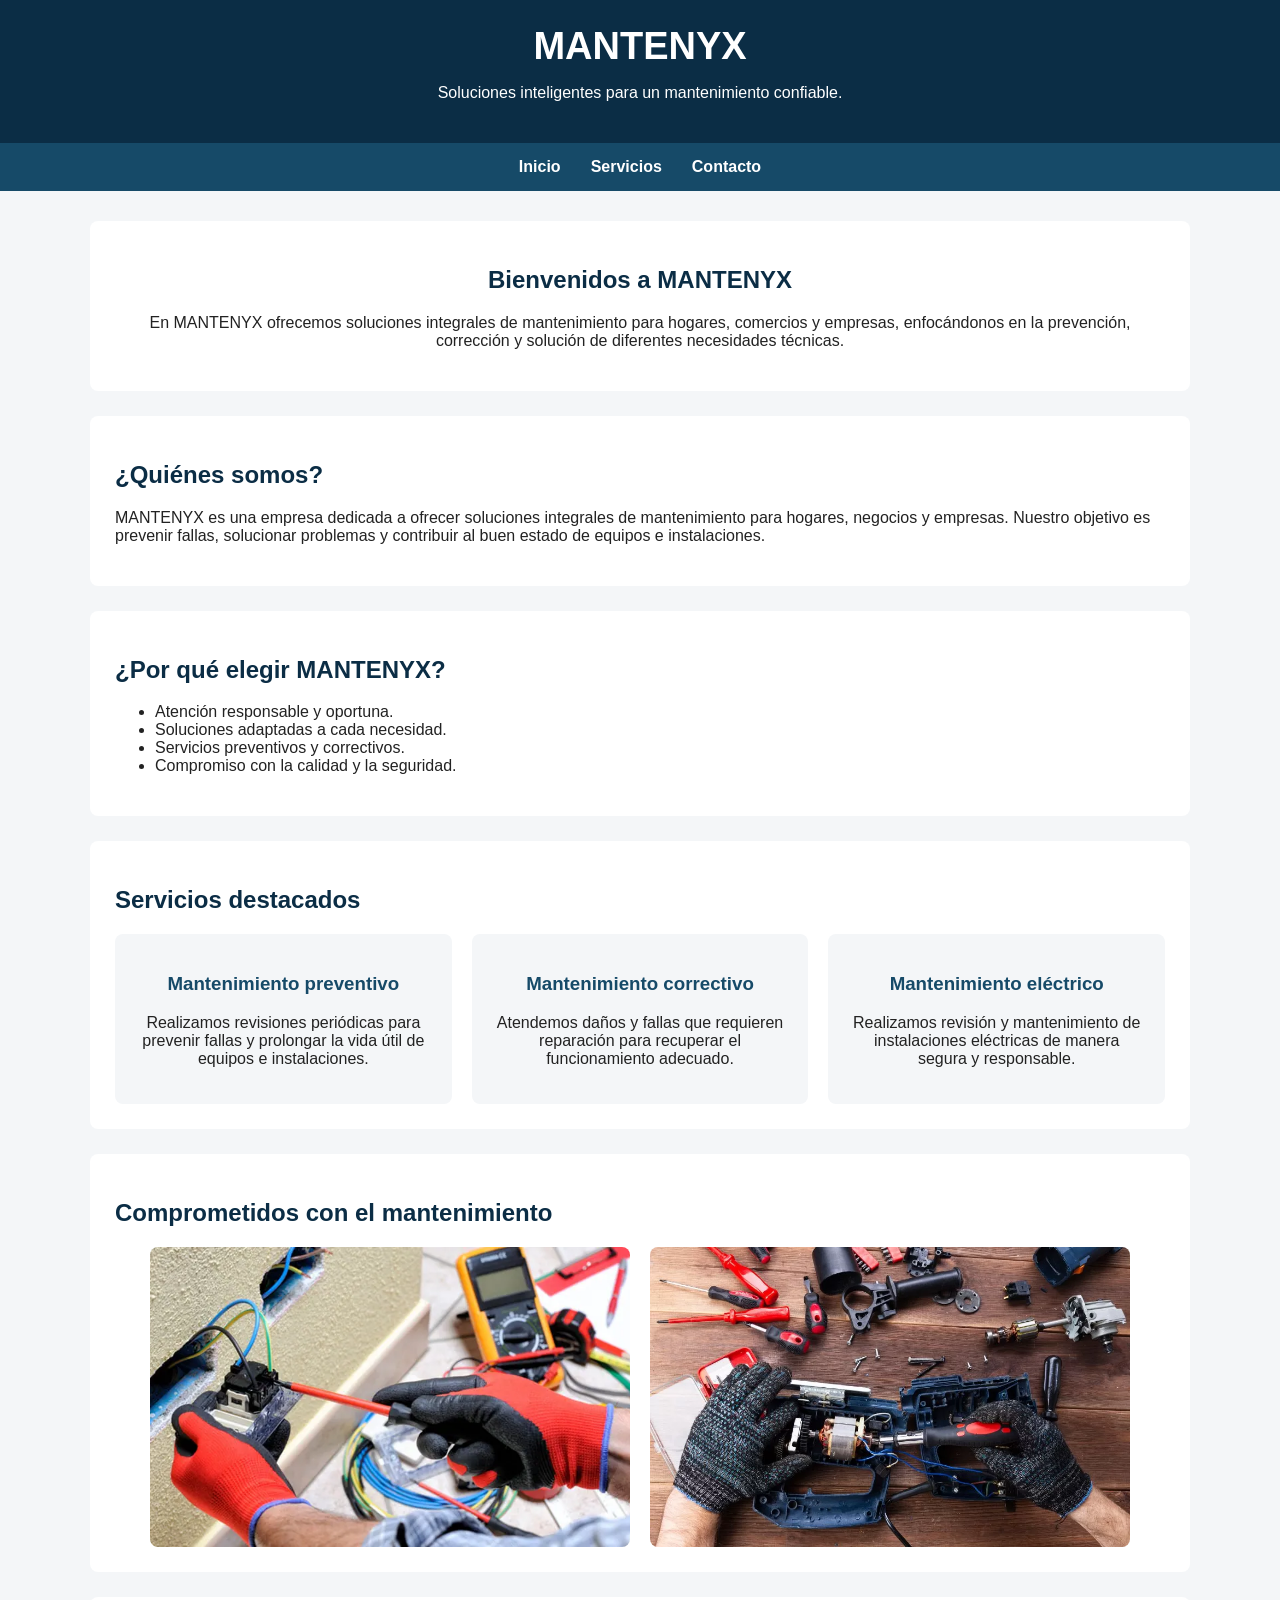
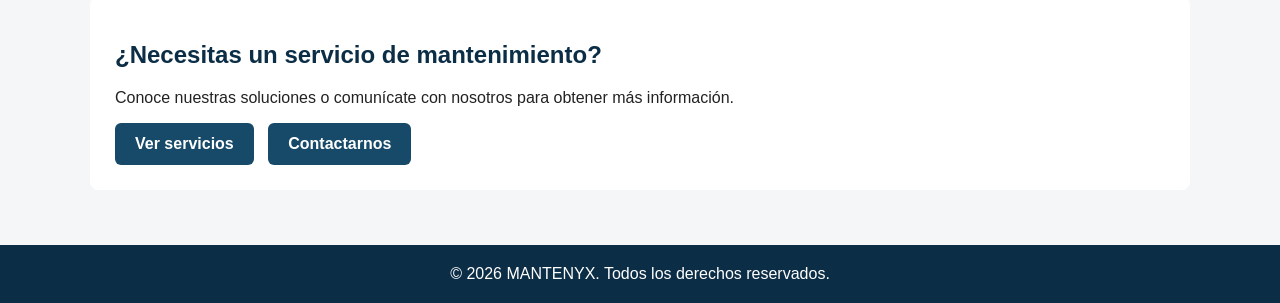
<file: index.html>
<!DOCTYPE html>
<html lang="es">

<head>
    <meta charset="UTF-8">
    <meta name="viewport" content="width=device-width, initial-scale=1.0">

    <!-- Descripción del sitio para motores de búsqueda -->
    <meta name="description" 
        content="MANTENYX ofrece soluciones de mantenimiento preventivo, correctivo, eléctrico y locativo para hogares, negocios y empresas.">

    <title>MANTENYX | Soluciones de Mantenimiento</title>

    <!-- Enlace al archivo de estilos -->
    <link rel="stylesheet" href="estilos.css">
</head>

<body>

    <!-- Encabezado principal -->
    <header>
        <h1>MANTENYX</h1>
        <p>Soluciones inteligentes para un mantenimiento confiable.</p>
    </header>

    <!-- Menú de navegación -->
    <nav>
        <a href="index.html">Inicio</a>
        <a href="servicios.html">Servicios</a>
        <a href="contacto.html">Contacto</a>
    </nav>

    <!-- Contenido principal -->
    <main>

        <!-- Sección de bienvenida -->
        <section id="bienvenida">
            <h2>Bienvenidos a MANTENYX</h2>

            <p>
                En MANTENYX ofrecemos soluciones integrales de mantenimiento
                para hogares, comercios y empresas, enfocándonos en la prevención,
                corrección y solución de diferentes necesidades técnicas.
            </p>
        </section>

        <!-- Sección quiénes somos -->
        <section>
            <h2>¿Quiénes somos?</h2>

            <p>
                MANTENYX es una empresa dedicada a ofrecer soluciones integrales
                de mantenimiento para hogares, negocios y empresas. Nuestro objetivo
                es prevenir fallas, solucionar problemas y contribuir al buen estado
                de equipos e instalaciones.
            </p>
        </section>
        
        <!-- Ventajas de MANTENYX -->
        <section>
            <h2>¿Por qué elegir MANTENYX?</h2>

            <ul>
                <li>Atención responsable y oportuna.</li>
                <li>Soluciones adaptadas a cada necesidad.</li>
                <li>Servicios preventivos y correctivos.</li>
                <li>Compromiso con la calidad y la seguridad.</li>
            </ul>
        </section>

        <!-- Servicios destacados -->
        <section>
            <h2>Servicios destacados</h2>

            <div class="contenedor-servicios">

                <div class="tarjeta-servicio">
                    <h3>Mantenimiento preventivo</h3>
                    <p>
                        Realizamos revisiones periódicas para prevenir fallas
                        y prolongar la vida útil de equipos e instalaciones.
                    </p>
                </div>

                <div class="tarjeta-servicio">
                    <h3>Mantenimiento correctivo</h3>
                    <p>
                        Atendemos daños y fallas que requieren reparación
                        para recuperar el funcionamiento adecuado.
                    </p>
                </div>

                <div class="tarjeta-servicio">
                    <h3>Mantenimiento eléctrico</h3>
                    <p>
                        Realizamos revisión y mantenimiento de instalaciones
                        eléctricas de manera segura y responsable.
                    </p>
                </div>

            </div>
        </section>

        <!-- Imagen representativa -->
        <section>
            <h2>Comprometidos con el mantenimiento</h2>

            <div class="galeria-imagenes">

                <img src="imagenes/mantenimiento-electrico.jpg"
                    alt="Servicio de mantenimiento eléctrico realizado por MANTENYX">

                <img src="imagenes/mantenimiento-preventivo.jpg"
                    alt="Servicio de mantenimiento preventivo realizado por MANTENYX">

            </div>
        </section>

        <!-- Llamado a la acción -->
        <section>
            <h2>¿Necesitas un servicio de mantenimiento?</h2>

            <p>
                Conoce nuestras soluciones o comunícate con nosotros para obtener
                más información.
            </p>

            <a class="boton" href="servicios.html">Ver servicios</a>
            <a class="boton" href="contacto.html">Contactarnos</a>
        </section>

    </main>

    <!-- Pie de página -->
    <footer>
        <p>&copy; 2026 MANTENYX. Todos los derechos reservados.</p>
    </footer>

</body>

</html>
</file>
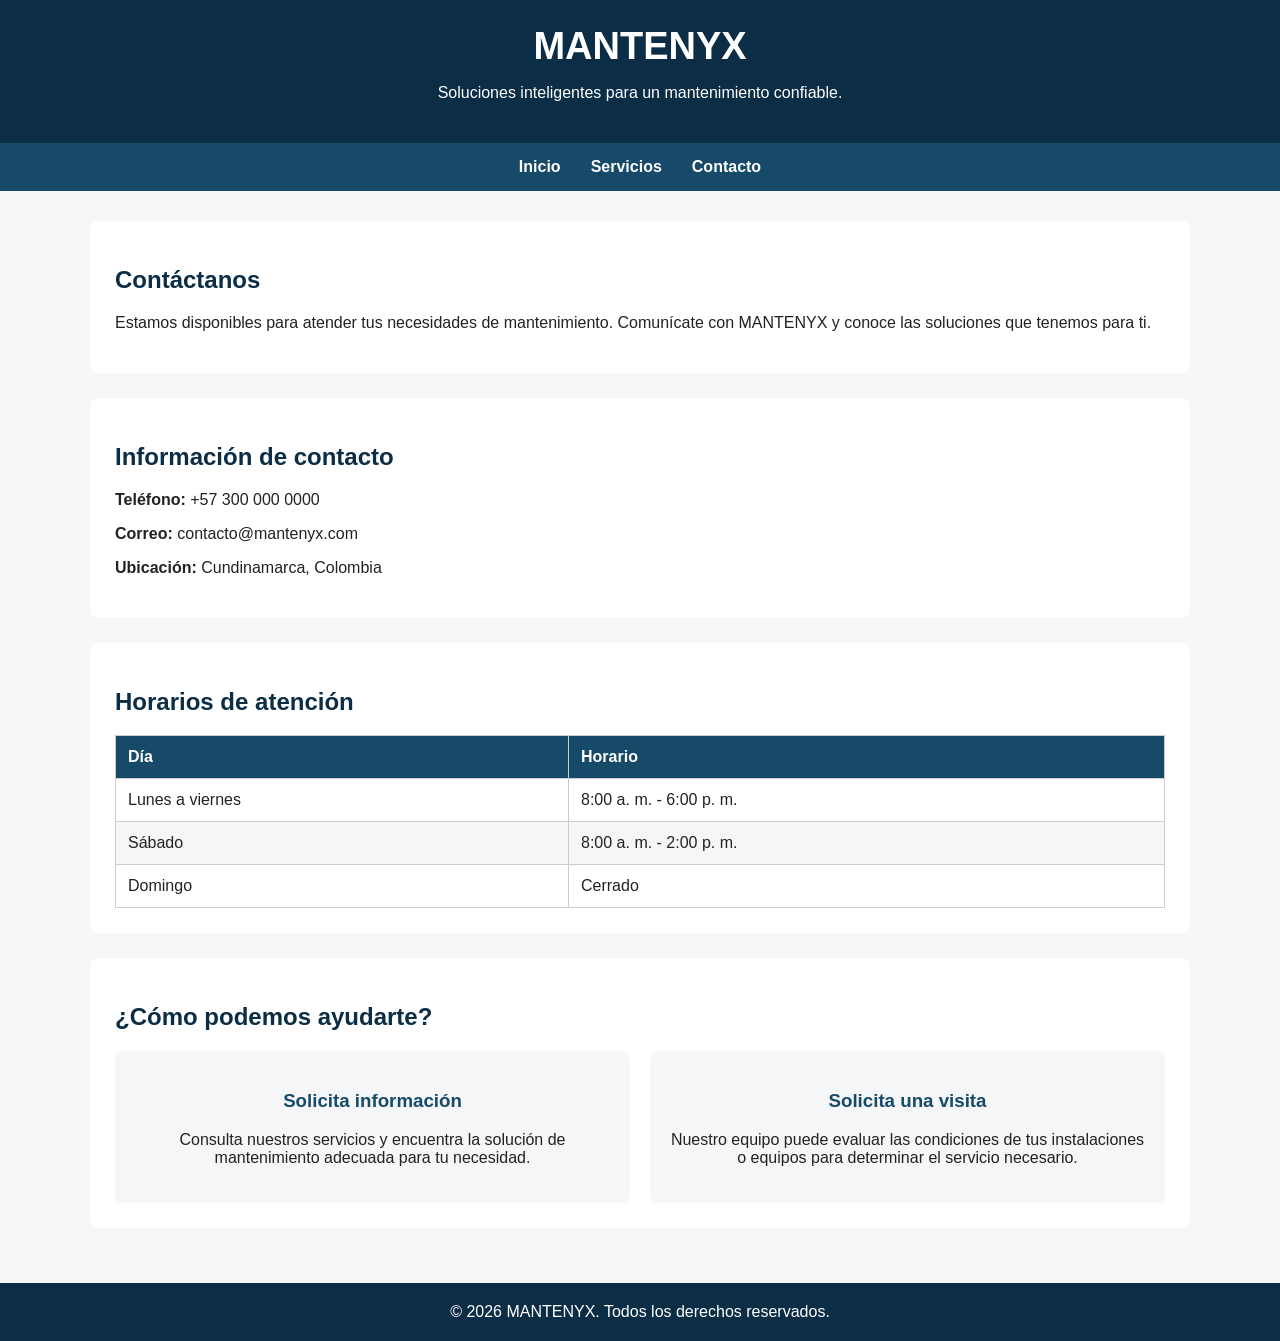
<file: contacto.html>
<!DOCTYPE html>
<html lang="es">

<head>
    <meta charset="UTF-8">
    <meta name="viewport" 
        content="width=device-width, initial-scale=1.0">

    <!-- Descripción del sitio para motores de búsqueda -->
    <meta name="description"
        content="Contacta a MANTENYX para solicitar información o servicios de mantenimiento para hogares, negocios y empresas.">

    <title>Contacto | MANTENYX</title>
    
    <!-- Enlace al archivo de estilos -->
    <link rel="stylesheet" href="estilos.css">
</head>

<body>

    <!-- Encabezado principal -->
    <header>
        <h1>MANTENYX</h1>
        <p>Soluciones inteligentes para un mantenimiento confiable.</p>
    </header>

    <!-- Menú de navegación -->
    <nav>
        <a href="index.html">Inicio</a>
        <a href="servicios.html">Servicios</a>
        <a href="contacto.html">Contacto</a>
    </nav>

    <!-- Contenido principal -->
    <main>

        <!-- Sección de contacto -->
        <section>
            <h2>Contáctanos</h2>

            <p>
               Estamos disponibles para atender tus necesidades de mantenimiento.
               Comunícate con MANTENYX y conoce las soluciones que tenemos para ti.
            </p>
        </section>

        <!-- Información de contacto -->
        <section>
            <h2>Información de contacto</h2>

            <p><strong>Teléfono:</strong> +57 300 000 0000</p>

            <p><strong>Correo:</strong> contacto@mantenyx.com</p>

            <p><strong>Ubicación:</strong> Cundinamarca, Colombia</p>
        </section>

        <!-- Horarios de atención -->
        <section>
            <h2>Horarios de atención</h2>

            <table>
                <thead>
                    <tr>
                        <th>Día</th>
                        <th>Horario</th>
                    </tr>
                </thead>

                <tbody>
                    <tr>
                        <td>Lunes a viernes</td>
                        <td>8:00 a. m. - 6:00 p. m.</td>
                    </tr>

                    <tr>
                        <td>Sábado</td>
                        <td>8:00 a. m. - 2:00 p. m.</td>
                    </tr>

                    <tr>
                        <td>Domingo</td>
                        <td>Cerrado</td>
                    </tr>
                </tbody>
            </table>
        </section>

        <!-- Sección de atención -->
        <section>
            <h2>¿Cómo podemos ayudarte?</h2>

            <div class="contenedor-atencion">

                <div class="tarjeta-atencion">
                    <h3>Solicita información</h3>

                    <p>
                        Consulta nuestros servicios y encuentra la solución
                        de mantenimiento adecuada para tu necesidad.
                    </p>
                </div>

                <div class="tarjeta-atencion">
                    <h3>Solicita una visita</h3>

                    <p>
                        Nuestro equipo puede evaluar las condiciones de tus
                        instalaciones o equipos para determinar el servicio necesario.
                    </p>
                </div>

            </div>
        </section>
    </main>

    <!-- Pie de página -->
    <footer>
        <p>&copy; 2026 MANTENYX. Todos los derechos reservados.</p>
    </footer>

</body>

</html>
</file>
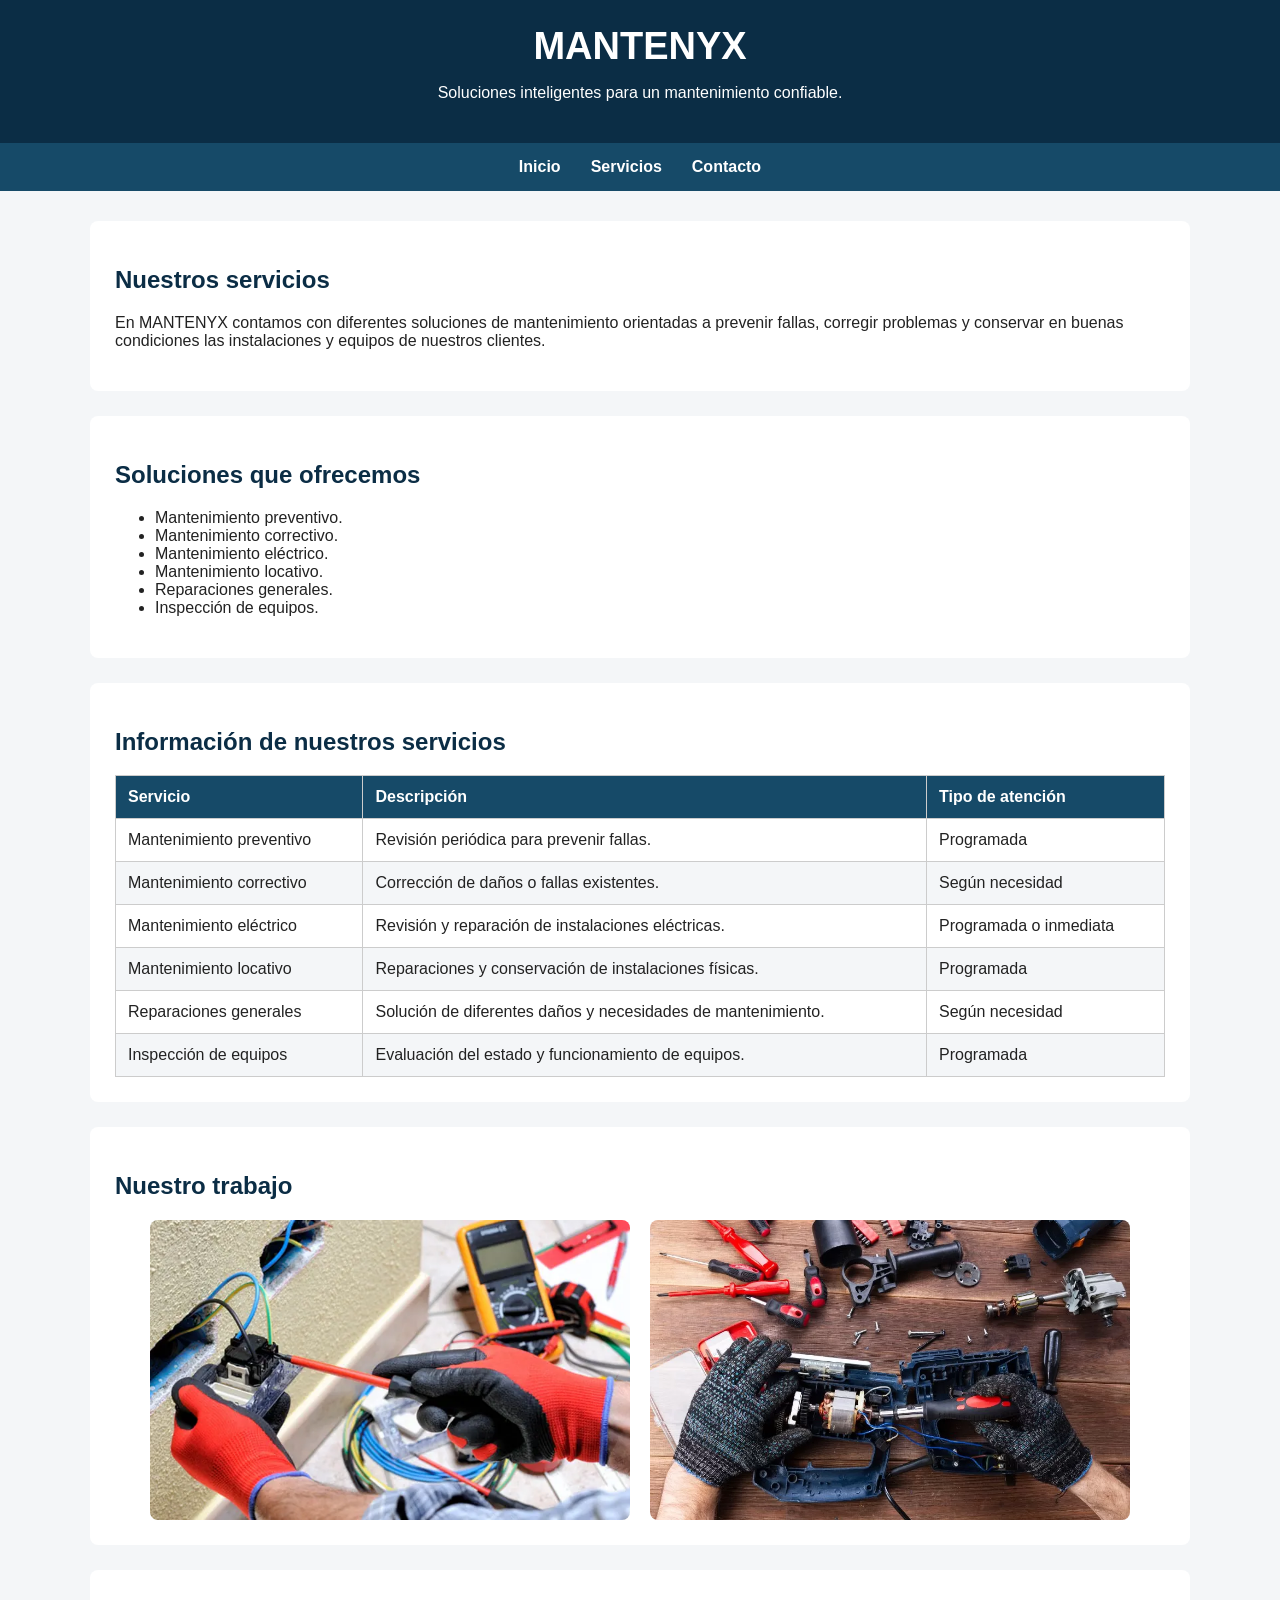
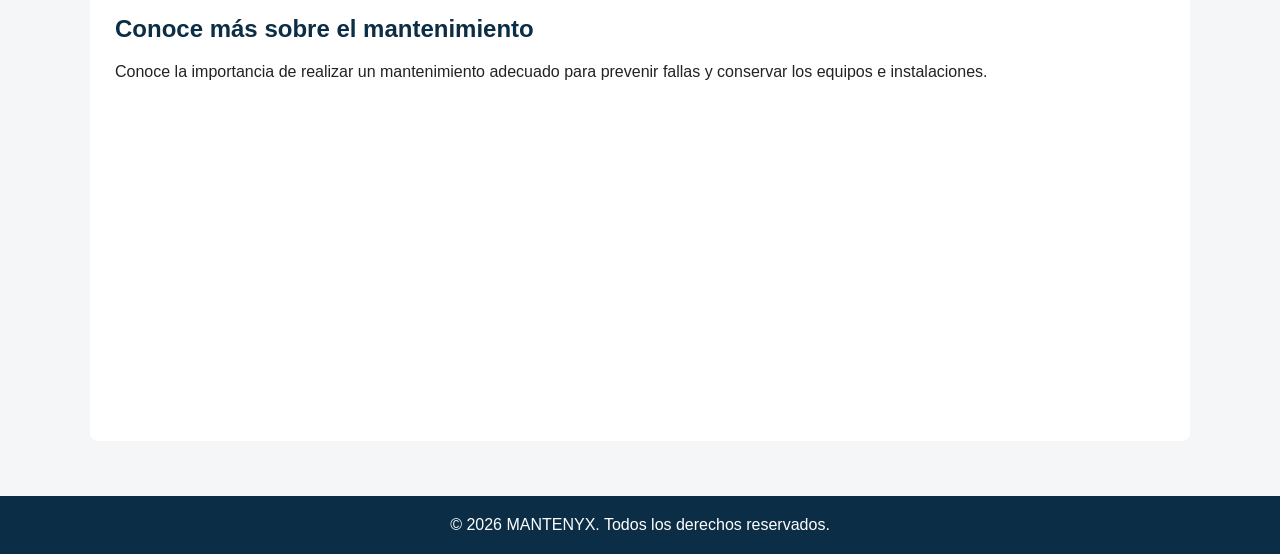
<file: servicios.html>
<!DOCTYPE html>
<html lang="es">

<head>
    <meta charset="UTF-8">
    <meta name="viewport" content="width=device-width, initial-scale=1.0">

    <!-- Descripción del sitio para motores de búsqueda -->
    <meta name="description" 
        content="Conoce los servicios de mantenimiento preventivo, correctivo, eléctrico y locativo que ofrece MANTENYX.">

    <title>Servicios | MANTENYX</title>

    <!-- Enlace al archivo de estilos -->
    <link rel="stylesheet" href="estilos.css">
</head>

<body>

    <!-- Encabezado principal -->
    <header>
        <h1>MANTENYX</h1>
        <p>Soluciones inteligentes para un mantenimiento confiable.</p>
    </header>

    <!-- Menú de navegación -->
    <nav>
        <a href="index.html">Inicio</a>
        <a href="servicios.html">Servicios</a>
        <a href="contacto.html">Contacto</a>
    </nav>

    <!-- Contenido principal -->
    <main>

        <!-- Sección de servicios -->
        <section>
            <h2>Nuestros servicios</h2>

            <p>
                En MANTENYX contamos con diferentes soluciones de mantenimiento
                orientadas a prevenir fallas, corregir problemas y conservar en
                buenas condiciones las instalaciones y equipos de nuestros clientes.
            </p>
        </section>

        <!-- Lista de servicios -->
        <section>
            <h2>Soluciones que ofrecemos</h2>

            <ul>
                <li>Mantenimiento preventivo.</li>
                <li>Mantenimiento correctivo.</li>
                <li>Mantenimiento eléctrico.</li>
                <li>Mantenimiento locativo.</li>
                <li>Reparaciones generales.</li>
                <li>Inspección de equipos.</li>
            </ul>
        </section>

        <!-- Tabla de servicios -->
        <section>
            <h2>Información de nuestros servicios</h2>

            <table>
                <thead>
                    <tr>
                        <th>Servicio</th>
                        <th>Descripción</th>
                        <th>Tipo de atención</th>
                    </tr>
                </thead>

                <tbody>
                    <tr>
                        <td>Mantenimiento preventivo</td>
                        <td>Revisión periódica para prevenir fallas.</td>
                        <td>Programada</td>
                    </tr>

                    <tr>
                        <td>Mantenimiento correctivo</td>
                        <td>Corrección de daños o fallas existentes.</td>
                        <td>Según necesidad</td>
                    </tr>

                    <tr>
                        <td>Mantenimiento eléctrico</td>
                        <td>Revisión y reparación de instalaciones eléctricas.</td>
                        <td>Programada o inmediata</td>
                    </tr>

                    <tr>
                        <td>Mantenimiento locativo</td>
                        <td>Reparaciones y conservación de instalaciones físicas.</td>
                        <td>Programada</td>
                    </tr>

                    <tr>
                        <td>Reparaciones generales</td>
                        <td>Solución de diferentes daños y necesidades de mantenimiento.</td>
                        <td>Según necesidad</td>
                    </tr>

                    <tr>
                        <td>Inspección de equipos</td>
                        <td>Evaluación del estado y funcionamiento de equipos.</td>
                        <td>Programada</td>
                    </tr>
                </tbody>
            </table>
        </section>

        <!-- Galería de servicios -->
        <section>
            <h2>Nuestro trabajo</h2>

            <div class="galeria-imagenes">

                <img src="imagenes/mantenimiento-electrico.jpg"
                    alt="Técnico realizando mantenimiento en una instalación eléctrica">

                <img src="imagenes/mantenimiento-preventivo.jpg"
                    alt="Técnico realizando mantenimiento preventivo de un equipo">

            </div>
        </section>
         
        <!-- Video sobre mantenimiento -->
        <section>
            <h2>Conoce más sobre el mantenimiento</h2>

            <p>
                Conoce la importancia de realizar un mantenimiento adecuado
                para prevenir fallas y conservar los equipos e instalaciones.
            </p>

            <iframe width="560" height="315" 
                src="https://www.youtube.com/embed/l5ErYOYqRxs?si=EORNmmQy6eCFPkvx" 
                title="Video sobre mantenimiento" 
                frameborder="0" 
                allow="accelerometer; autoplay; clipboard-write; encrypted-media; gyroscope; picture-in-picture; web-share" 
                referrerpolicy="strict-origin-when-cross-origin" 
                allowfullscreen>
            </iframe>
        </section> 
    </main>

    <!-- Pie de página -->
    <footer>
        <p>&copy; 2026 MANTENYX. Todos los derechos reservados.</p>
    </footer>

</body>

</html>
</file>
<file: estilos.css>
/* Selector de etiqueta: estilos generales del cuerpo de la página */
body {
    margin: 0;
    font-family: Arial, sans-serif;
    background-color: #f4f6f8;
    color: #222;
}

/* Encabezado principal */
header {
    background-color: #0b2d45;
    color: white;
    text-align: center;
    padding: 25px;
}
header h1 {
    margin: 0;
    font-size: 38px;
}

/* Menú de navegación */
nav {
    background-color: #164a68;
    display: flex;
    justify-content: center;
    gap: 30px;
    padding: 15px;
}
nav a {
    color: white;
    text-decoration: none;
    font-weight: bold;
    transition: color 0.3s;
}
nav a:hover {
    color: #63c7ff;
}

/* Contenido principal */
main {
    max-width: 1100px;
    margin: 0 auto;
    padding: 30px 20px;
}
section {
    background-color: white;
    margin-bottom: 25px;
    padding: 25px;
    border-radius: 8px;
}

/* Selector de ID: sección de bienvenida */
#bienvenida {
    text-align: center;
}
h2 {
    color: #0b2d45;
}

/* Primer Flexbox: contenedor de servicios destacados */
.contenedor-servicios {
    display: flex;
    gap: 20px;
    flex-wrap: wrap;
}
/* Selector de clase: tarjetas de servicios */
.tarjeta-servicio {
    flex: 1 1 250px;
    background-color: #f4f6f8;
    padding: 20px;
    border-radius: 8px;
    text-align: center;
    transition: transform 0.3s, box-shadow 0.3s;
}
.tarjeta-servicio h3 {
    color: #164a68;
}
.tarjeta-servicio:hover {
    transform: translateY(-5px);
    box-shadow: 0 6px 15px rgba(0, 0, 0, 0.15);
}

/* Segundo Flexbox: sección de atención */
.contenedor-atencion {
    display: flex;
    gap: 20px;
    flex-wrap: wrap;
}
/* Selector de clase: tarjetas de atención */
.tarjeta-atencion {
    flex: 1 1 300px;
    background-color: #f4f6f8;
    padding: 20px;
    border-radius: 8px;
    text-align: center;
    transition: transform 0.3s, box-shadow 0.3s;
}
.tarjeta-atencion h3 {
    color: #164a68;
}
.tarjeta-atencion:hover {
    transform: translateY(-5px);
    box-shadow: 0 6px 15px rgba(0, 0, 0, 0.15);
}

/* Galería de imágenes */
.galeria-imagenes {
    display: flex;
    justify-content: center;
    gap: 20px;
    flex-wrap: wrap;
}
.galeria-imagenes img {
    width: 100%;
    max-width: 480px;
    height: 300px;
    object-fit: cover;
    border-radius: 8px;
}

/* Estilos de las tablas */
table {
    width: 100%;
    border-collapse: collapse;
    margin-top: 15px;
}
th, td { 
    border: 1px solid #cccccc;
    padding: 12px;
    text-align: left;
}
th {
    background-color: #164a68;
    color: white;
}
tbody tr:nth-child(even) {
    background-color: #f4f6f8;
}

/* Video incrustado */
iframe {
    display: block;
    max-width: 100%;
    margin: 20px auto 0;
    border-radius: 8px;
}

/* Botones principales */
.boton {
    display: inline-block;
    background-color: #164a68;
    color: white;
    text-decoration: none;
    font-weight: bold;
    padding: 12px 20px;
    margin-right: 10px;
    border-radius: 6px;
    transition: background-color 0.3s, transform 0.3s;
}
.boton:hover {
    background-color: #0b2d45;
    transform: translateY(-2px);
}
 
/* Pie de página */
footer {
    background-color: #0b2d45;
    color: white;
    text-align: center;
    padding: 20px;
}
footer p {
    margin: 0;
}
</file>
